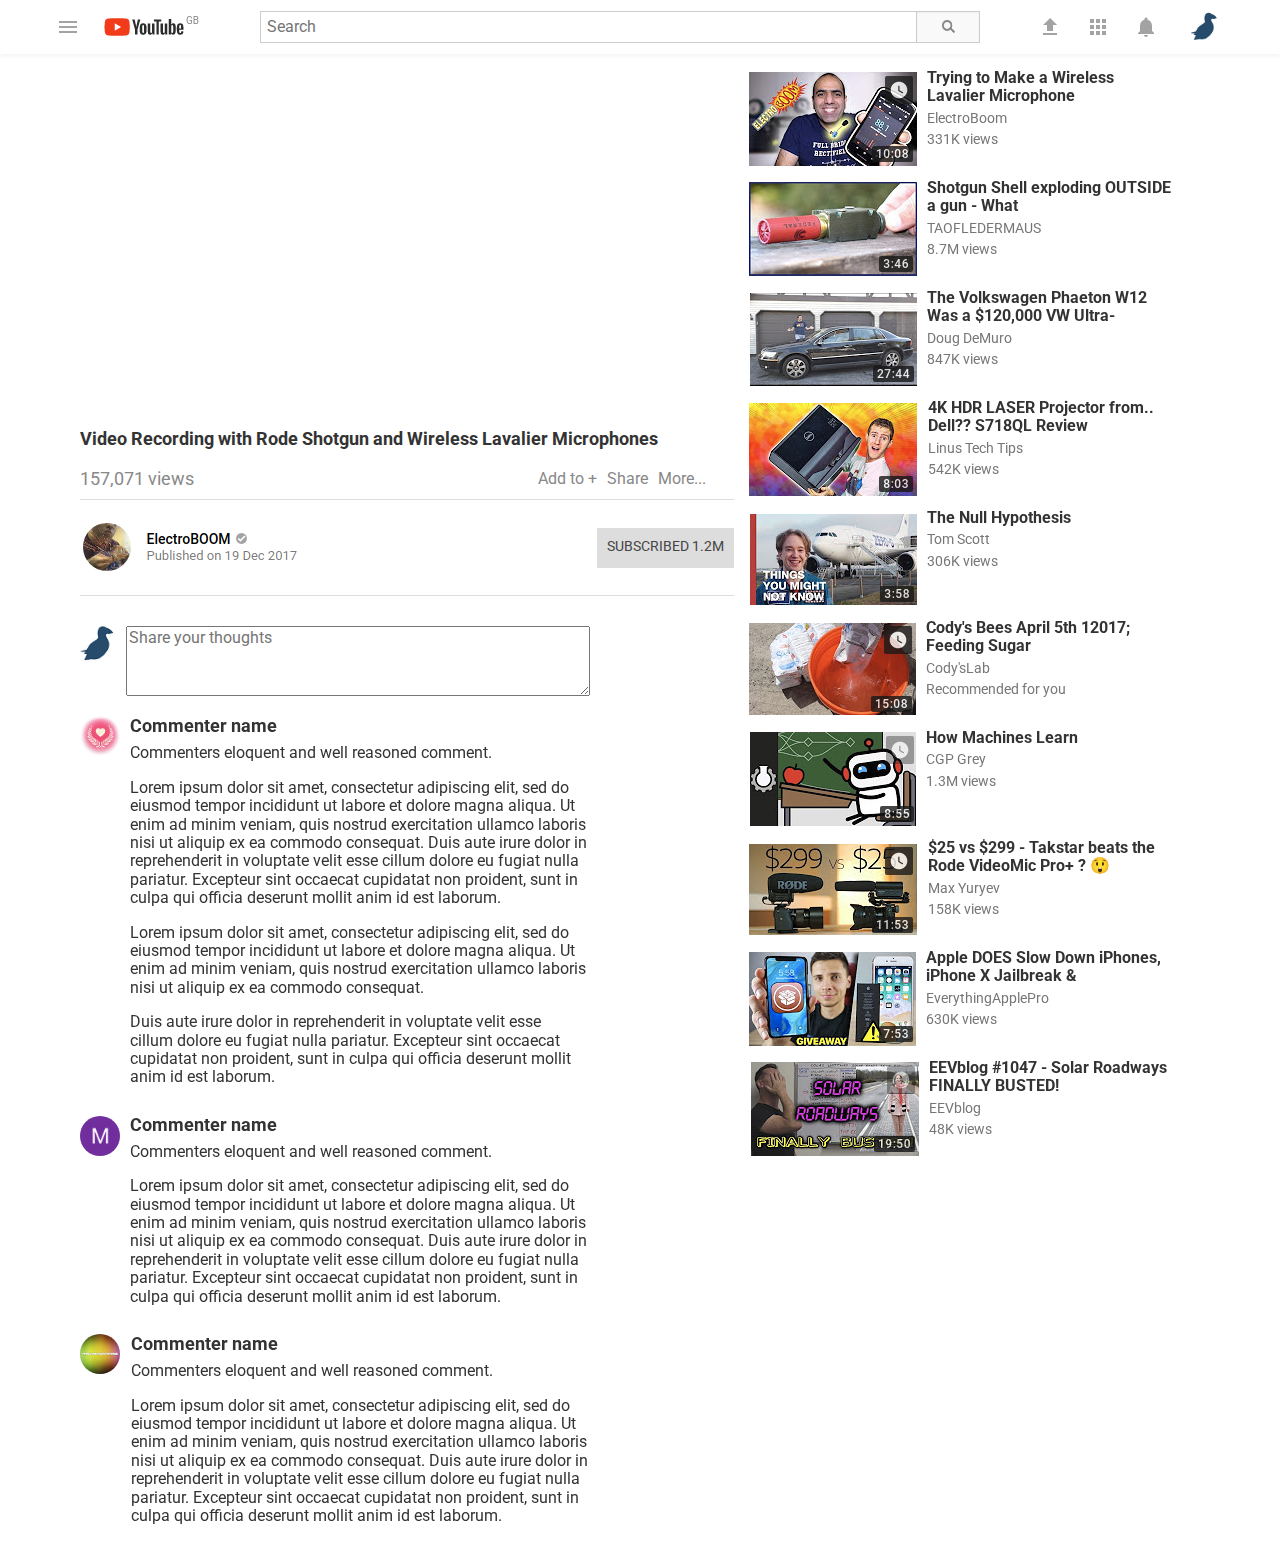
<file: index.html>
<!doctype html>
<html lang="en">
    <head>
        <meta charset="utf-8">
        <meta name="viewport" content="width=device-width, initial-scale=1">
        <meta name="generator" content="Hugo 0.31" />
        <link href="https://fonts.googleapis.com/css?family=Roboto:400,700" rel="stylesheet">
        <link rel="stylesheet" href="css/normalize.css">
        <link rel="stylesheet" href="css/video-embed.css">
        <title>Josh Archer's Embedding Images and Video Project | The Odin Project</title>
        <meta name="description" content="Josh Archer's completed project: Embedding Images and Video. A lesson from The Odin Project - empowering aspiring web developers to learn together">
        <meta name="author" content="Josh Archer">
        <meta property="og:title" content="Josh Archer's Embedding Images and Video Project | The Odin Project">
        <meta property="og:site_name" content="Josh Archer">
        <meta property="og:url" content="https://www.josharcher.uk/static/projects/odinProject/embeddingImagesVideo/">
        <meta property="og:type" content="website">
        <meta property="og:image" content="https://www.josharcher.uk/static/projects/odinProject/embeddingImagesVideo/" >
        <meta property="og:locale" content="en_GB" >
        <meta name="twitter:card" content="summary_large_image">
        <meta name="twitter:site" content="@josharcher">
        <meta name="twitter:creator" content="@josharcher">
        <meta name="twitter:title" content="Josh Archer's Embedding Images and Video Project | The Odin Project">
        <meta name="twitter:description" content="Josh Archer's completed project: Embedding Images and Video. A lesson from The Odin Project - empowering aspiring web developers to learn together">
        <meta name="twitter:image" content="https://www.josharcher.uk/static/projects/odinProject/embeddingImagesVideo/">
        <link rel="alternate" type="application/rss+xml" title="Full site feed" href="/index.xml">
        <link rel="alternate" type="application/rss+xml" title="Main blog feed" href="/blog/index.xml">
        <link rel="alternate" type="application/rss+xml" title="Code blog feed" href="/code/index.xml">
        <link rel="alternate" type="application/rss+xml" title="Photo blog feed" href="/photo/index.xml">
        <link rel="apple-touch-icon" sizes="180x180" href="/apple-touch-icon.png">
        <link rel="icon" type="image/png" href="/favicon-32x32.png" sizes="32x32">
        <link rel="icon" type="image/png" href="/favicon-16x16.png" sizes="16x16">
        <link rel="manifest" href="/manifest.json">
        <link rel="mask-icon" href="/safari-pinned-tab.svg" color="#ff4500">
        <meta name="theme-color" content="#ffffff"> 
    </head>
    <body>
        <div class="header-container">
            <header class="header-wrapper">
                <div id="left-nav-image" ><a href="/code/odin-project-embedding-images-video/"><img src="img/youtube_logo.png" alt="Youtube Home" title="Youtube Home"></a></div>
                <div class="search-wrapper">
                    <form>
                        <div class="search-bar">
                            <input type="text" name="search" placeholder="Search" class="search">
                        </div>
                        <div class="search-button">
                            <button class="searchbar-button" type="submit">
                                    <img src="img/mag-glass.png" class="mag-glass" />
                            </button>
                        </div>
                    </form>
                </div>
                <div id="right-nav-image"><a href="https://gitlab.com/odin-project-josh-archer/embedding-images-and-video"><img src="img/youtube_nav.png" alt="Youtube Navigation" title="Youtube Navigation"></a></div>
            </header>
        </div>
        
        <div class="content-wrapper">
            <div class="video-wrapper">
                <div id="video">
                    <iframe width="650px" height="340px" src="https://www.youtube-nocookie.com/embed/TA1qIuMJAEg?rel=0&amp;showinfo=0" frameborder="0" gesture="media" allow="encrypted-media" allowfullscreen></iframe>
                </div>
                <div id="video-title">
                    <h4>Video Recording with Rode Shotgun and Wireless Lavalier Microphones</h4>
                    <div class="video-buttons-wrapper">
                        <div id="video-count" class="video-views-button">157,071 views</div>
                        <div id="addto" class="video-buttons">Add to +</div>
                        <div id="share" class="video-buttons">Share</div>
                        <div id="more" class="video-buttons">More...</div>
                    </div>
                    <div class="video-subscribe-wrapper">
                        <div class="channel-image">
                            <a href="https://www.youtube.com/channel/UCJ0-OtVpF0wOKEqT2Z1HEtA">
                                <img src="img/electroboom_image.png" alt="ElectroBoom YouTube channel"/>
                            </a>
                        </div>
                         <div id="video-subscribe" class="video-subscribe-buttons">SUBSCRIBED 1.2M</div> 
                    </div>
                    
                </div>
                <div id="comments">
                    <div class="comment-wrapper comment-box-wrapper">
                        <div class="comment-image"><img src="img/visitor01.png" alt="visitor01"></div>
                        <div class="comments-text">
                            <textarea name="comment" id="comment-box" placeholder="Share your thoughts"></textarea>
                        </div>
                    </div>
                    <div class="comment-wrapper">
                        <div class="comment-image"><img src="img/commenter01.png" alt="Commenter01"></div>
                        <div class="comments-text">
                            <h4 class="comment-name">Commenter name</h4>
                            <p class="comment-text">Commenters eloquent and well reasoned comment.</p>
                            <p class="comment-text">Lorem ipsum dolor sit amet, consectetur adipiscing elit, sed do eiusmod tempor incididunt ut labore et dolore magna aliqua. Ut enim ad minim veniam, quis nostrud exercitation ullamco laboris nisi ut aliquip ex ea commodo consequat. Duis aute irure dolor in reprehenderit in voluptate velit esse cillum dolore eu fugiat nulla pariatur. Excepteur sint occaecat cupidatat non proident, sunt in culpa qui officia deserunt mollit anim id est laborum.</p>
                            <p class="comment-text">Lorem ipsum dolor sit amet, consectetur adipiscing elit, sed do eiusmod tempor incididunt ut labore et dolore magna aliqua. Ut enim ad minim veniam, quis nostrud exercitation ullamco laboris nisi ut aliquip ex ea commodo consequat.</p>
                            <p class="comment-text">Duis aute irure dolor in reprehenderit in voluptate velit esse cillum dolore eu fugiat nulla pariatur. Excepteur sint occaecat cupidatat non proident, sunt in culpa qui officia deserunt mollit anim id est laborum.</p>
                        </div>
                    </div>
                    <div class="comment-wrapper">
                        <div class="comment-image"><img src="img/commenter02.png" alt="Commenter02"></div>
                        <div class="comments-text">
                            <h4 class="comment-name">Commenter name</h4>
                            <p class="comment-text">Commenters eloquent and well reasoned comment.</p>
                            <p class="comment-text">Lorem ipsum dolor sit amet, consectetur adipiscing elit, sed do eiusmod tempor incididunt ut labore et dolore magna aliqua. Ut enim ad minim veniam, quis nostrud exercitation ullamco laboris nisi ut aliquip ex ea commodo consequat. Duis aute irure dolor in reprehenderit in voluptate velit esse cillum dolore eu fugiat nulla pariatur. Excepteur sint occaecat cupidatat non proident, sunt in culpa qui officia deserunt mollit anim id est laborum.</p>
                        </div>
                    </div>
                    <div class="comment-wrapper">
                        <div class="comment-image"><img src="img/commenter03.png" alt="Commenter03"></div>
                        <div class="comments-text">
                            <h4 class="comment-name">Commenter name</h4>
                            <p class="comment-text">Commenters eloquent and well reasoned comment.</p>
                            <p class="comment-text">Lorem ipsum dolor sit amet, consectetur adipiscing elit, sed do eiusmod tempor incididunt ut labore et dolore magna aliqua. Ut enim ad minim veniam, quis nostrud exercitation ullamco laboris nisi ut aliquip ex ea commodo consequat. Duis aute irure dolor in reprehenderit in voluptate velit esse cillum dolore eu fugiat nulla pariatur. Excepteur sint occaecat cupidatat non proident, sunt in culpa qui officia deserunt mollit anim id est laborum.</p>
                        </div>
                    </div>
                </div>
            </div>
            <div id="sidebar">
                <div class="thumbs">
                    <div class="thumb-image">
                        <a href="https://www.youtube.com/watch?v=fO8pPjlFtNw">
                            <img src="img/Selection_003.png" alt="Trying to Make a Wireless Lavalier Microphone"/>
                        </a>
                    </div>
                    <a href="https://www.youtube.com/watch?v=fO8pPjlFtNw">
                        <div class="sidebar-video-text">
                            <h5 class="thumb-title">Trying to Make a Wireless Lavalier Microphone</h5>
                            <span class="video-attribute">ElectroBoom</span>
                            <span class="video-views">331K views</span>
                        </div>
                    </a> 
                </div>
                <div class="thumbs">
                    <div class="thumb-image">
                        <a href="https://www.youtube.com/watch?v=_SSdLQcGEio">
                            <img src="img/Selection_004.png" alt="Shotgun Shell exploding OUTSIDE a gun - What "/>
                        </a>
                    </div>
                    <a href="https://www.youtube.com/watch?v=_SSdLQcGEio">
                        <div class="sidebar-video-text">
                            <h5 class="thumb-title">Shotgun Shell exploding OUTSIDE a gun - What </h5>
                            <span class="video-attribute">TAOFLEDERMAUS</span>
                            <span class="video-views">8.7M views</span>
                        </div>
                    </a> 
                </div>
                <div class="thumbs">
                    <div class="thumb-image">
                        <a href="https://www.youtube.com/watch?v=1kIbRwNopWw">
                            <img src="img/Selection_005.png" alt="The Volkswagen Phaeton W12 Was a $120,000 VW Ultra-"/>
                        </a>
                    </div>
                    <a href="https://www.youtube.com/watch?v=1kIbRwNopWw">
                        <div class="sidebar-video-text">
                            <h5 class="thumb-title">The Volkswagen Phaeton W12 Was a $120,000 VW Ultra-</h5>
                            <span class="video-attribute">Doug DeMuro</span>
                            <span class="video-views">847K views</span>
                        </div>
                    </a> 
                </div>
                <div class="thumbs">
                    <div class="thumb-image">
                        <a href="https://www.youtube.com/watch?v=qdiP-b0jfHc">
                            <img src="img/Selection_006.png" alt="4K HDR LASER Projector from.. Dell?? S718QL Review"/>
                        </a>
                    </div>
                    <a href="https://www.youtube.com/watch?v=qdiP-b0jfHc">
                        <div class="sidebar-video-text">
                            <h5 class="thumb-title">4K HDR LASER Projector from.. Dell?? S718QL Review</h5>
                            <span class="video-attribute">Linus Tech Tips</span>
                            <span class="video-views">542K views</span>
                        </div>
                    </a> 
                </div>
                <div class="thumbs">
                    <div class="thumb-image">
                        <a href="https://www.youtube.com/watch?v=KOJnOCdBr4s">
                            <img src="img/Selection_007.png" alt="The Null Hypothesis"/>
                        </a>
                    </div>
                    <a href="https://www.youtube.com/watch?v=KOJnOCdBr4s">
                        <div class="sidebar-video-text">
                            <h5 class="thumb-title">The Null Hypothesis</h5>
                            <span class="video-attribute">Tom Scott</span>
                            <span class="video-views">306K views</span>
                        </div>
                    </a> 
                </div>
                <div class="thumbs">
                    <div class="thumb-image">
                        <a href="https://www.youtube.com/watch?v=FnfwL4-ZL-g">
                            <img src="img/Selection_008.png" alt="Cody's Bees April 5th 12017; Feeding Sugar"/>
                        </a>
                    </div>
                    <a href="https://www.youtube.com/watch?v=FnfwL4-ZL-g">
                        <div class="sidebar-video-text">
                            <h5 class="thumb-title">Cody's Bees April 5th 12017; Feeding Sugar</h5>
                            <span class="video-attribute">Cody'sLab</span>
                            <span class="video-views">Recommended for you</span>
                        </div>
                    </a> 
                </div>
                <div class="thumbs">
                    <div class="thumb-image">
                        <a href="https://www.youtube.com/watch?v=R9OHn5ZF4Uo">
                            <img src="img/Selection_010.png" alt="How Machines Learn"/>
                        </a>
                    </div>
                    <a href="https://www.youtube.com/watch?v=R9OHn5ZF4Uo">
                        <div class="sidebar-video-text">
                            <h5 class="thumb-title">How Machines Learn</h5>
                            <span class="video-attribute">CGP Grey</span>
                            <span class="video-views">1.3M views</span>
                        </div>
                    </a> 
                </div>
                <div class="thumbs">
                    <div class="thumb-image">
                        <a href="https://www.youtube.com/watch?v=p9rrr3l3yuA">
                            <img src="img/Selection_011.png" alt="$25 vs $299 - Takstar beats the Rode VideoMic Pro+ ? 😲"/>
                        </a>
                    </div>
                    <a href="https://www.youtube.com/watch?v=p9rrr3l3yuA">
                        <div class="sidebar-video-text">
                            <h5 class="thumb-title">$25 vs $299 - Takstar beats the Rode VideoMic Pro+ ? 😲</h5>
                            <span class="video-attribute">Max Yuryev</span>
                            <span class="video-views">158K views</span>
                        </div>
                    </a> 
                </div>
                <div class="thumbs">
                    <div class="thumb-image">
                        <a href="https://www.youtube.com/watch?v=FkEN7rJMhFI">
                            <img src="img/Selection_012.png" alt="Apple DOES Slow Down iPhones, iPhone X Jailbreak & "/>
                        </a>
                    </div>
                    <a href="https://www.youtube.com/watch?v=FkEN7rJMhFI">
                        <div class="sidebar-video-text">
                            <h5 class="thumb-title">Apple DOES Slow Down iPhones, iPhone X Jailbreak & </h5>
                            <span class="video-attribute">EverythingApplePro</span>
                            <span class="video-views">630K views</span>
                        </div>
                    </a> 
                </div>
                <div class="thumbs">
                    <div class="thumb-image">
                        <a href="https://www.youtube.com/watch?v=rpwx-8s1M38">
                            <img src="img/Selection_013.png" alt="EEVblog #1047 - Solar Roadways FINALLY BUSTED!"/>
                        </a>
                    </div>
                    <a href="https://www.youtube.com/watch?v=rpwx-8s1M38">
                        <div class="sidebar-video-text">
                            <h5 class="thumb-title">EEVblog #1047 - Solar Roadways FINALLY BUSTED!</h5>
                            <span class="video-attribute">EEVblog</span>
                            <span class="video-views">48K views</span>
                        </div>
                    </a> 
                </div>
            </div>
        </div>
    </body>
</html>
</file>
<file: css/video-embed.css>
body {
    color:#333;
    font-family:'Roboto', sans-serif;
}

div {
    display: flex;
    flex-direction: row;
    flex-wrap: nowrap;
    justify-content: center;
    align-items: center;
    align-content: center;
}

form {
    display:flex;
    flex-basis:100%;
}

button {
    display:flex;
}

button:hover, button:active, button:focus {
  outline: none;
  cursor: pointer;
}

/*===========================
    Header and Navigation
  =========================*/

.header-wrapper {
    display: flex;
    flex-direction: row;
    flex-wrap: nowrap;
    justify-content: space-between;
    align-items: center;
    align-content: center;
    width:75em;
    padding:8px 5px ;
}

.header-container {
    z-index:1;
    margin:0 0 15px;
    box-shadow: 0 1px 5px #eee;
    position:sticky;
    top:0;
    background-color:#fff;
}

#left-nav-image {
    float:left;
    margin-left:10px;
}

#right-nav-image {
    float:right;
    margin-right:20px
}

.search-wrapper {
    flex-basis:45em;
    margin: 0 40px;
    align-items:stretch;
}

.search-bar {
    flex-basis:100%;
}

input {
    width:100%;
    padding:6px;
    border:1px solid #ccc;
    border-right:none;
    
}

.searchbar-button {
    background: transparent;
    border: none;
}

.search-button {
    background: #f9f9f9;
    border: 1px solid #ccc;
    box-shadow: inset 0 1px 2px #eee;
    box-sizing: border-box;
    height: 100%;
    width: 70px;
}

.search-button:hover {
  background: #f2f2f2;
}

.mag-glass {
    width: 13px;
    height: 13px;
}

/*===========================
         Typography
  =========================*/

  h3 {
    font-size:1.3em;
    margin:0.5em 0;
}

h4 {
    font-size:1.1em;
    margin: 0;
}
h5 {
    font-size:1em;
    font-weight:bold;
}

p {
    font-size:1em;
    margin:0.5em 0;
}

a > img {
    display:block;
}

 /*===========================
       Content
  =========================*/

.content-wrapper {
    max-width:70em; 
    margin:auto;
    padding:0;
    align-items:flex-start;
}

.video-wrapper {
    flex-direction:column;
    align-items:stretch;
    flex-basis:60%;
}

#video, #video-title, #video-info, #comments {
    margin:0;
}

#video-title {
    flex-direction:column;
    align-items:stretch;
    padding:20px 0;
}

.video-subscribe-wrapper, .video-buttons-wrapper {
    justify-content:space-between;
    margin: 10px 0 0;
}

.video-buttons-wrapper {
    justify-content:flex-start;
    margin: 10px 0;
    border-bottom:1px solid #ddd;
}

.video-subscribe-wrapper{
    align-content:center;
}

.video-subscribe-buttons, .video-buttons {
    height:40px
}

.video-buttons {
    margin:0 10px 0 0;
    color:#888;
}

.video-views-button {
    flex-basis:70%;
    justify-content:flex-start;
    color:#888;
    font-size:1.1em;
}

#video-subscribe {
    padding:0 10px;
    background-color:#ddd;
    color:#444;
    font-size:0.9em;
}

#video-info {
    display:block;
}

/*===========================
        Comments 
  =========================*/

#comments {
    flex-direction:column;
    border-top: 1px solid #ddd;
    padding: 20px 0;
}

.comment-wrapper {
    width:100%;
    margin:10px 0;
    align-items:flex-start;
    justify-content:flex-start; 
}

.comment-image {
    flex-direction: column;
}

.comments-text {
    flex-direction:column;
    flex-basis:70%;
    align-items:flex-start;
    padding:0 10px;
}



textarea {
    height: 4em;
    width: 100%;
}

/*===========================
        Sidebar 
  =========================*/

#sidebar {
    flex-direction:column;
    flex-basis:40%;
    padding:0 15px;
}

.thumbs {
    width:100%;
    align-items:flex-start;
    justify-content:flex-start;
}

.thumbs > a {
    color:#333;
    text-decoration:none;
}

.thumb-image {
    flex-direction: column;
    flex-basis:30%;
    height: 100px;
    margin:0 0 10px;
}

.thumb-title {
    margin:0;
}

.sidebar-video-text {
    flex-direction:column;
    flex-basis:70%;
    align-items:flex-start;
    padding:0 10px;
}

.video-attribute, .video-views {
    font-size: 0.9em;
    color: #777;
    margin: 5px 0 0;
}
 /*===========================
      Media Queries
  =========================*/

@media only screen (max-width: 767px) { 
   #sidebar {
       display:none;
   }

   .content-wrapper {
       width:100%;
       padding: 0 25px;
   }
}


/*===========================
    Header and Navigation
  =========================*/
</file>
